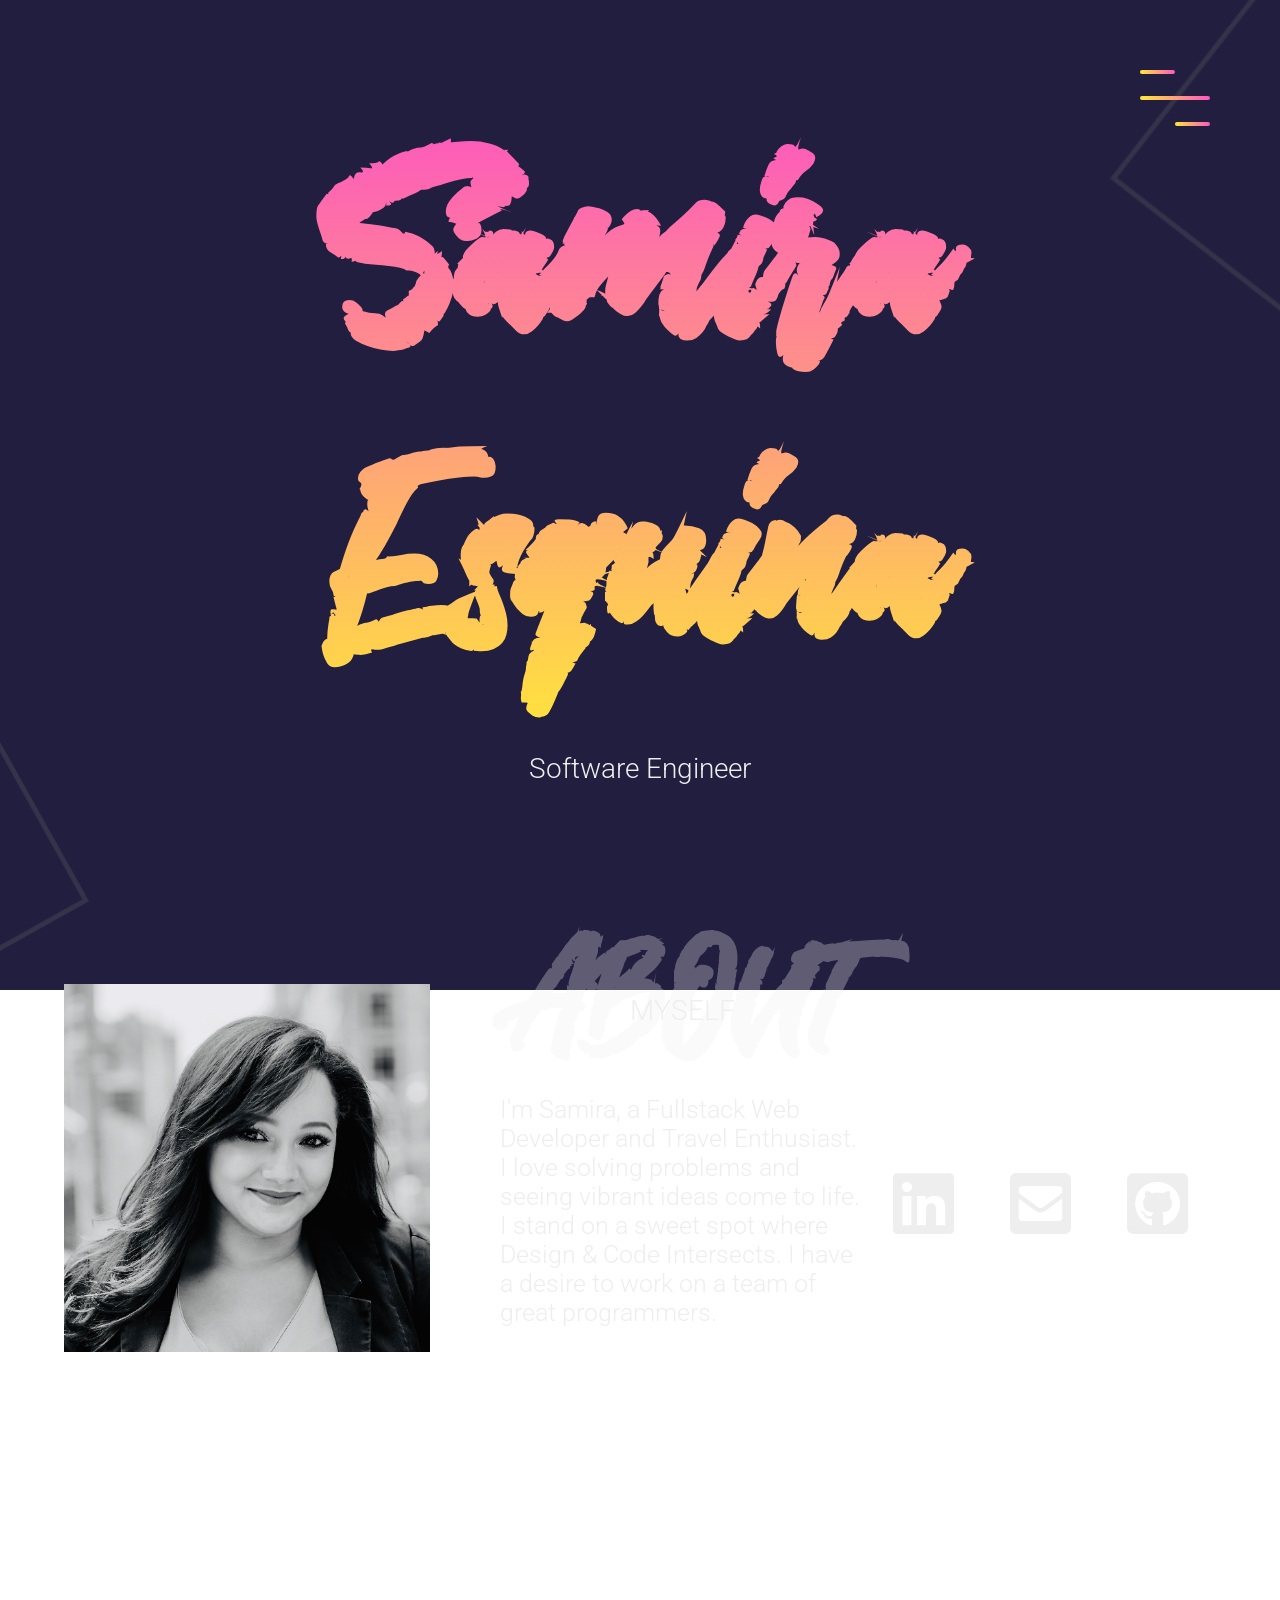
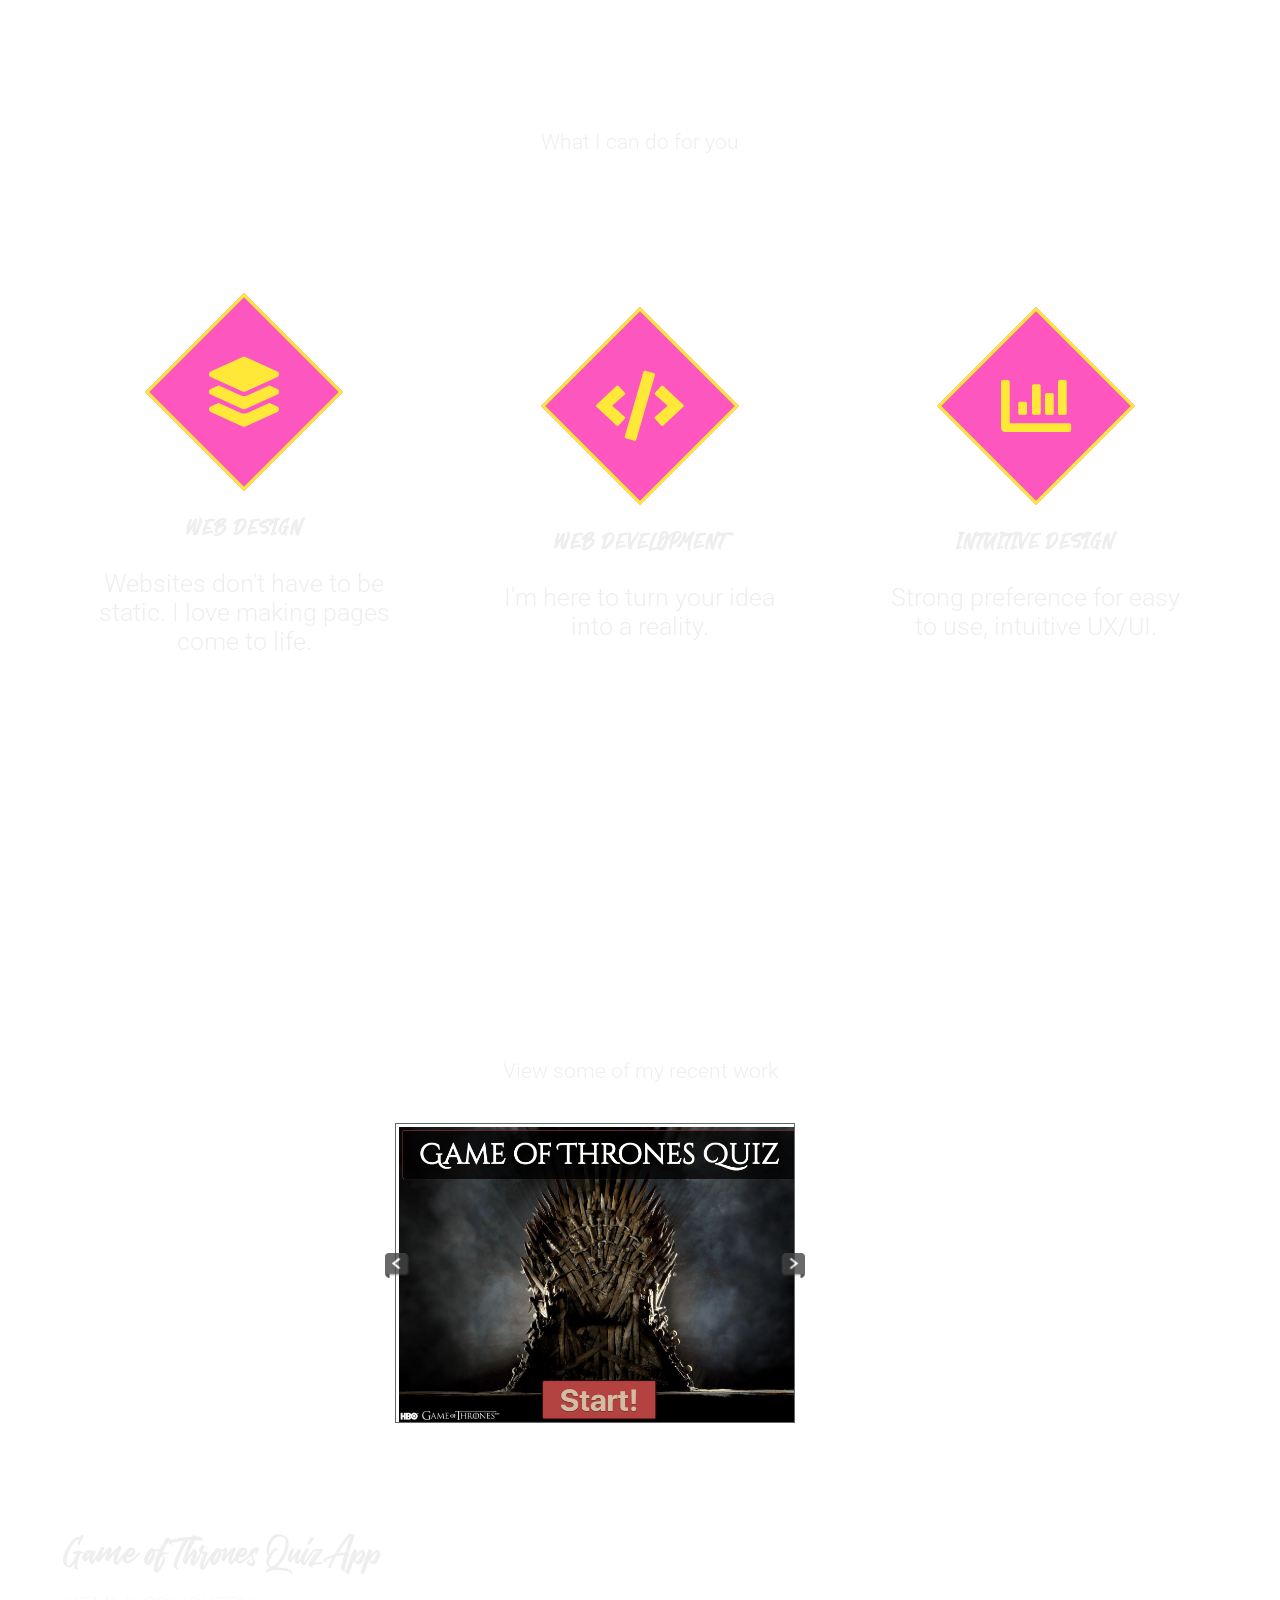
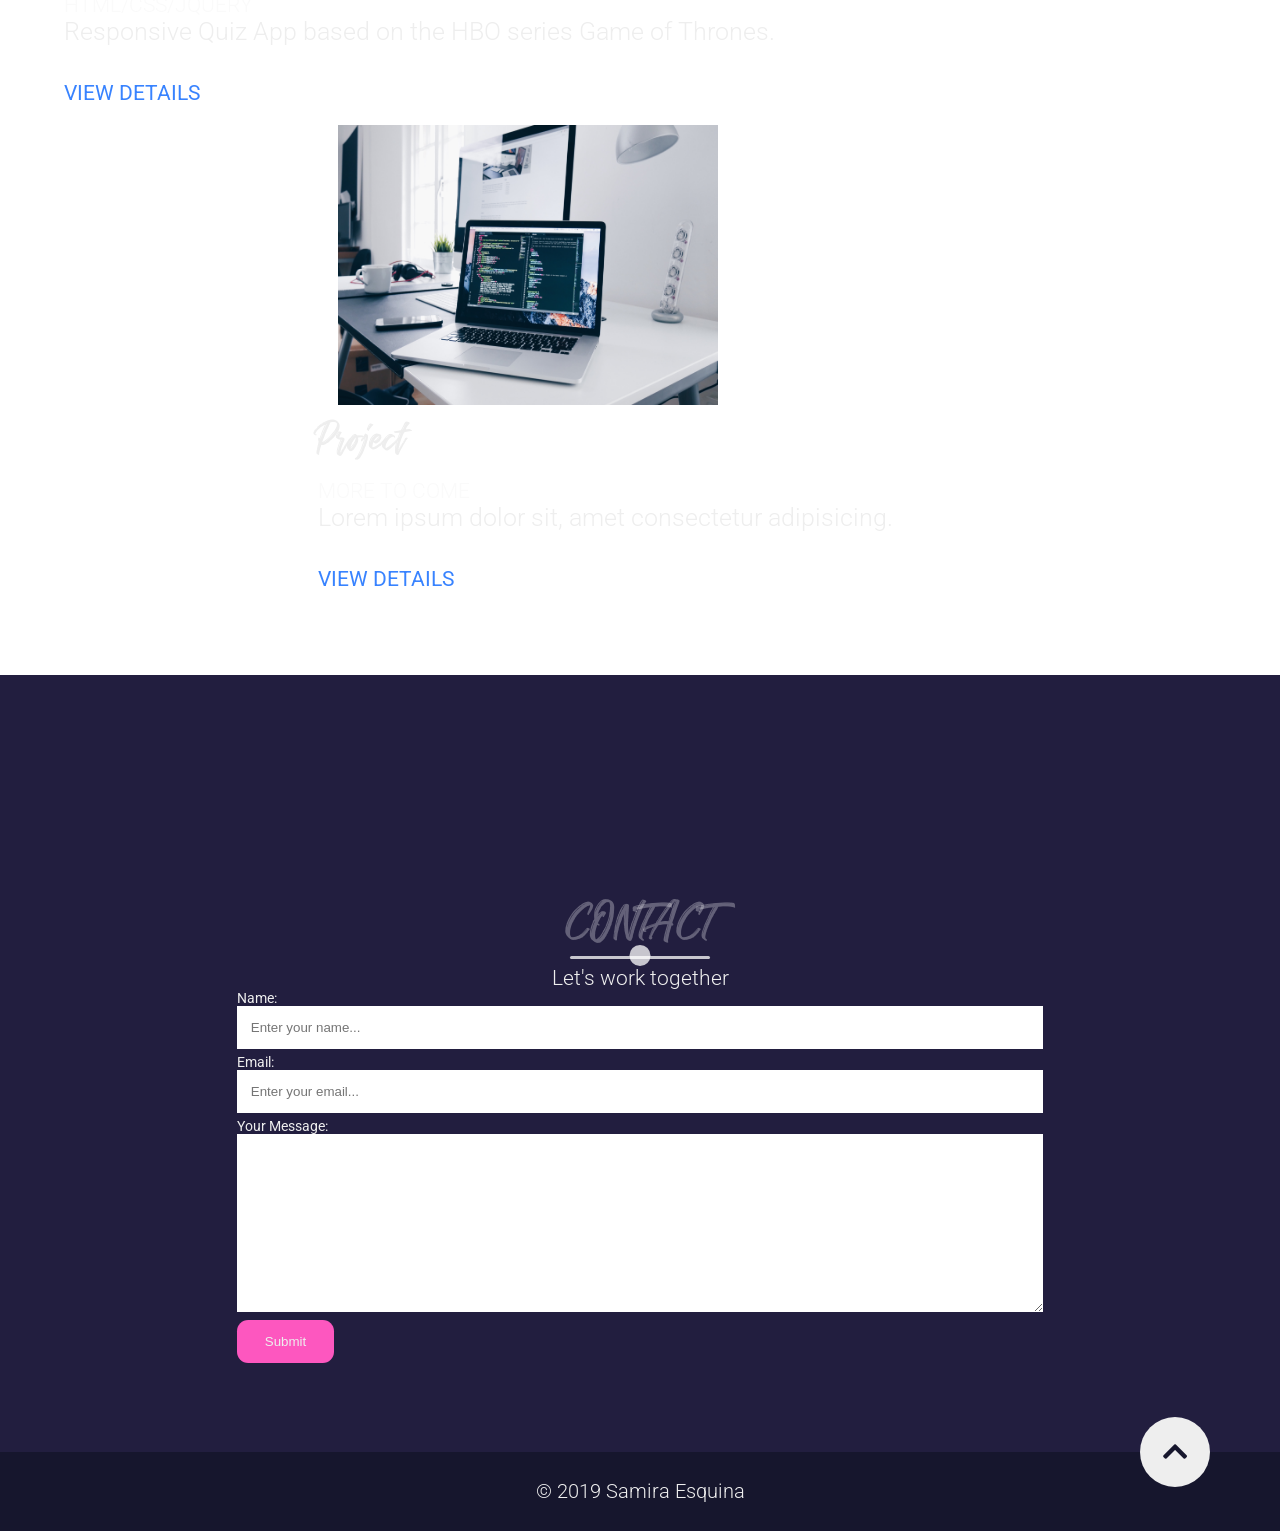
<file: index.html>
<!DOCTYPE html>
<html lang="en">

<head>
  <meta charset="UTF-8">
  <meta name="viewport" content="width=device-width, initial-scale=1">
  <meta http-equiv="X-UA-Compatible" content="ie=edge">
  <title>Samira Esquina</title>
  <link rel="stylesheet" href="https://unpkg.com/aos@next/dist/aos.css" />
  <script src="https://code.jquery.com/jquery-3.1.1.js" integrity="sha256-16cdPddA6VdVInumRGo6IbivbERE8p7CQR3HzTBuELA=" crossorigin="anonymous"></script>
  <link rel="stylesheet" href="https://use.fontawesome.com/releases/v5.8.1/css/all.css">
  <link href="https://fonts.googleapis.com/css?family=Roboto|Roboto+Mono&display=swap" rel="stylesheet">
  <link rel="stylesheet" href="main.css">
</head>

<body>
  <header>
    <div class="menu-toggler">
      <div class="bar half start"></div>
      <div class="bar"></div>
      <div class="bar half end"></div>
    </div>

    <nav class="top-nav">
      <ul class="nav-list">
        <li>
          <a href="index.html" class="nav-link">Home</a>
        </li>
        <li>
          <a href="#about" class="nav-link">About</a>
        </li>
        <li>
          <a href="#services" class="nav-link">Services</a>
        </li>
        <li>
          <a href="#portfolio" class="nav-link">Portfolio</a>
        </li>
        <li>
          <a href="#contact" class="nav-link">Contact</a>
        </li>
      </ul>
    </nav>

    <div class="landing-text">
      <h1>Samira Esquina</h1>
      <h6>Software Engineer</h6>
    </div>
  </header>


  <section class="about" id="about">
    <div class="container">
      <div class="profile-img" data-aos="fade-right" data-aos-delay="300">
        <!--<img src="img/profile.jpeg" alt=""> -->
        <img src="images/profile.jpeg" alt="">
      </div>

      <div class="about-details" data-aos="fade-left" data-aos-delay="300">
        <div class="about-heading">
          <h1>About</h1>
          <h6>Myself</h6>
        </div>
        <p>
          I'm Samira, a Fullstack Web Developer and Travel Enthusiast.
          I love solving problems and seeing vibrant ideas come to life.
          I stand on a sweet spot where Design & Code Intersects.
          I have a desire to work on a team of great programmers.
        </p>
      </div>
      <div class="social-media">
        <ul class="nav-list">
          <li>
            <a href="https://www.linkedin.com/in/samira-esquina-27997b148/" target="_blank" class="icon-link">
              <i class="fab fa-linkedin"></i></a>
            </a>
          </li>
          <li>
            <a href="mailto:samiraesquina@gmail.com" method="post" enctype="text/plain" class="icon-link">
              <i class="fas fa-envelope-square"></i>
            </a>
          </li>
          <li>
            <a href="https://github.com/Sesquina" target="_blank" class="icon-link">
              <i class="fab fa-github-square"></i>
            </a>
          </li>
        </ul>
      </div>
    </div>
  </section>

  <section class="services" id="services">
    <div class="container">
      <div class="section-heading">
        <h1>Services</h1>
        <h6>What I can do for you</h6>
      </div>
      <div class="my-skills">

        <div class="skill" data-aos="fade-in" data-aos-delay="300">
          <div class="icon-container">
            <i class="fas fa-layer-group"></i>
          </div>
          <h1>Web Design</h1>
          <p>
            Websites don't have to be static. I love making pages come to life.
          </p>
        </div>
        <div class="skill" data-aos="fade-in" data-aos-delay="300">
          <div class="icon-container">
            <i class="fas fa-code"></i>
          </div>
          <h1>Web Development</h1>
          <p>
            I'm here to turn your idea into a reality.
          </p>
        </div>
        <div class="skill" data-aos="fade-in" data-aos-delay="300">
          <div class="icon-container">
            <i class="fas fa-chart-bar"></i>
          </div>
          <h1>Intuitive Design</h1>
          <p>
            Strong preference for easy to use, intuitive UX/UI.
          </p>
        </div>
      </div>
    </div>
  </section>

  <section class="portfolio" id="portfolio">
    <div class="container">
      <div class="section-heading">
        <h1>Porfolio</h1>
        <h6>View some of my recent work</h6>
      </div>

      <div class="portfolio-item">
        <div class="portfolio-img has-margin-right" data-aos="fade-right" data-aos-delay="300">

          <div class="slider-container">
            <div class="slider-outer">
              <img src="images/arrow-left.png" class="prev" alt="Prev">
              <div class="slider-inner">
                <img src="images/image1.jpg" class="active">
                <img src="images/image2.jpg">
                <img src="images/image3.jpg">
                <img src="images/image4.jpg">
              </div>
              <img src="images/arrow-right.png" class="next" alt="Next">
            </div>
          </div>
        </div>
      </div>
      <div class="portfolio-description" data-aos="fade-left" data-aos-delay="400">
        <h1>Game of Thrones Quiz App</h1>
        <h6>HTML/CSS/jQuery</h6>
        <p>
          Responsive Quiz App based on the HBO series Game of Thrones.
        </p>
        <a href="https://sesquina.github.io/GameOfThronesQuizApp/" class="cta">View Details</a>
      </div>
    </div>


    <div class="portfolio-item">
      <div class="portfolio-description has-margin-right" data-aos="fade-right" data-aos-delay="900">
        <div class="portfolio-image">
          <img src="images/portitem1.jpg" class="portfolio-image" alt="">
        </div>
        <div class="portfolio-img" data-aos="fade-left" data-aos-delay="1200">
        </div>
        <h1>Project</h>
          <h6>More To Come</h6>
          <p>
            Lorem ipsum dolor sit, amet consectetur adipisicing.
          </p>
          <a href="#" class="cta">View Details</a>
      </div>
    </div>
  </section>

  <section class="contact" id="contact">
    <div class="container">
      <div class="section-heading">
        <h1>Contact</h1>
        <h6>Let's work together</h6>
      </div>
      <form action="" data-aos="fade-up" data-aos-delay="300">
        <label for="name">Name:</label>
        <input type="text" id="name" name="name" placeholder="Enter your name..." required>
        <label for="email">Email:</label>
        <input type="text" id="email" name="email" placeholder="Enter your email..." required>
        <label for="subject">Your Message:</label>
        <textarea name="subject" id="subject" cols="10" rows="10"></textarea>
        <input type="submit" value="Submit">
      </form>
    </div>
  </section>

  <footer class="copyright">
    <div class="up" id="up">
      <i class="fas fa-chevron-up"></i>
    </div>
    <p>&copy; 2019 Samira Esquina</p>
  </footer>


  <script src="https://ajax.googleapis.com/ajax/libs/jquery/3.3.1/jquery.min.js"></script>
  <script src="https://unpkg.com/aos@next/dist/aos.js"></script>
  <script src="main.js"></script>
</body>

</html>
</file>
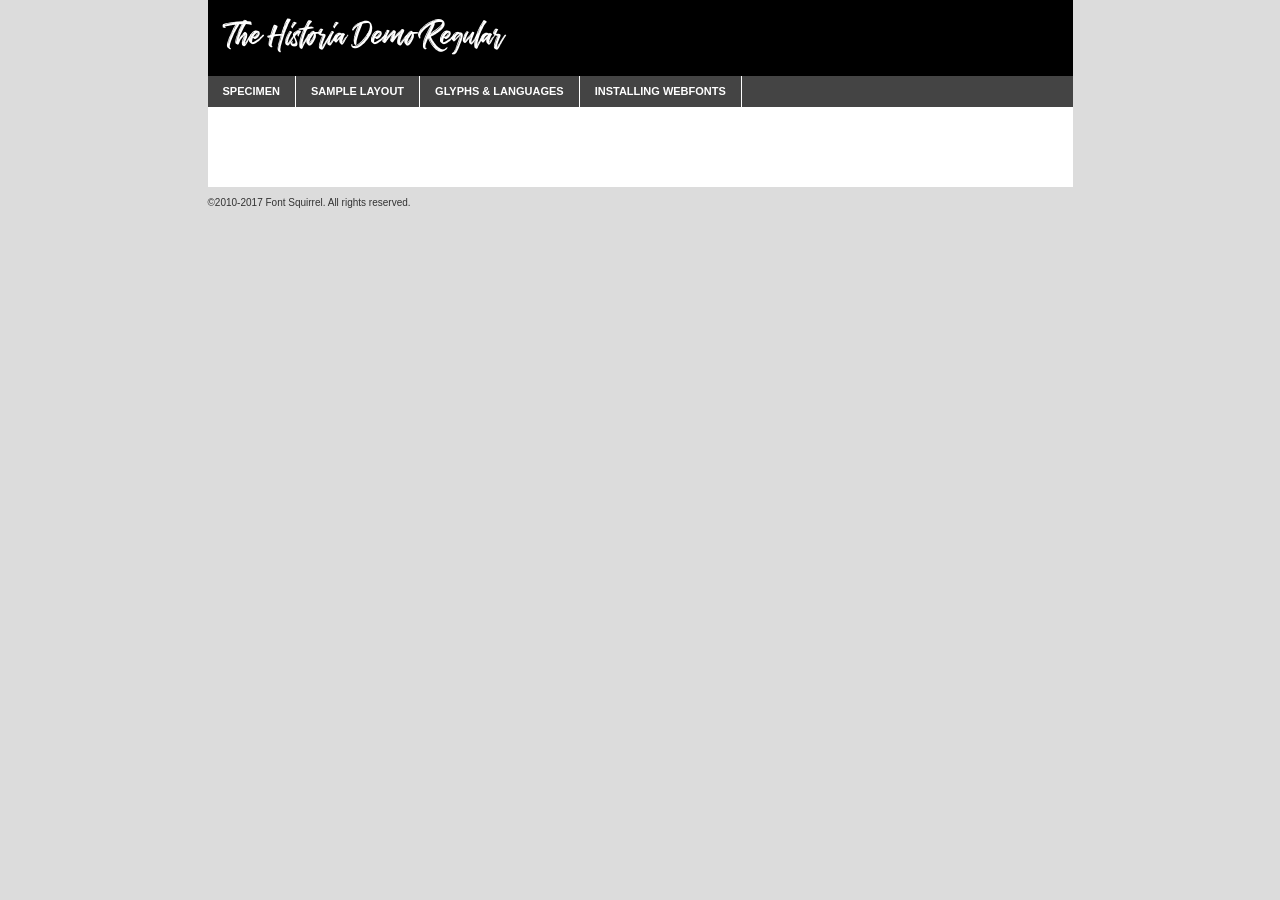
<file: font/thehistoriademo-demo.html>
<!DOCTYPE html PUBLIC "-//W3C//DTD XHTML 1.0 Transitional//EN"
	"http://www.w3.org/TR/xhtml1/DTD/xhtml1-transitional.dtd">

<html xmlns="http://www.w3.org/1999/xhtml" xml:lang="en" lang="en">
<head>
	<meta http-equiv="Content-Type" content="text/html; charset=utf-8" />
	<script src="http://ajax.googleapis.com/ajax/libs/jquery/1.7.2/jquery.min.js" type="text/javascript" charset="utf-8"></script>
	<script type="text/javascript">
	(function($){$.fn.easyTabs=function(option){var param=jQuery.extend({fadeSpeed:"fast",defaultContent:1,activeClass:'active'},option);$(this).each(function(){var thisId="#"+this.id;if(param.defaultContent==''){param.defaultContent=1;}
	if(typeof param.defaultContent=="number")
	{var defaultTab=$(thisId+" .tabs li:eq("+(param.defaultContent-1)+") a").attr('href').substr(1);}else{var defaultTab=param.defaultContent;}
	$(thisId+" .tabs li a").each(function(){var tabToHide=$(this).attr('href').substr(1);$("#"+tabToHide).addClass('easytabs-tab-content');});hideAll();changeContent(defaultTab);function hideAll(){$(thisId+" .easytabs-tab-content").hide();}
	function changeContent(tabId){hideAll();$(thisId+" .tabs li").removeClass(param.activeClass);$(thisId+" .tabs li a[href=#"+tabId+"]").closest('li').addClass(param.activeClass);if(param.fadeSpeed!="none")
	{$(thisId+" #"+tabId).fadeIn(param.fadeSpeed);}else{$(thisId+" #"+tabId).show();}}
	$(thisId+" .tabs li").click(function(){var tabId=$(this).find('a').attr('href').substr(1);changeContent(tabId);return false;});});}})(jQuery);
	</script>
	<link rel="stylesheet" href="specimen_files/specimen_stylesheet.css" type="text/css" charset="utf-8" />
	<link rel="stylesheet" href="stylesheet.css" type="text/css" charset="utf-8" />

	<style type="text/css">
					body{
				font-family: 'the_historia_demoregular';
							}
		</style>

	<title>The Historia Demo Regular Specimen</title>
	
	
	<script type="text/javascript" charset="utf-8">
		$(document).ready(function() {
			$('#container').easyTabs({defaultContent:1});
		});
	</script>
</head>

<body>
<div id="container">
	<div id="header">
		The Historia Demo Regular	</div>
	<ul class="tabs">
		<li><a href="#specimen">Specimen</a></li>
		<li><a href="#layout">Sample Layout</a></li>
				<li><a href="#glyphs">Glyphs &amp; Languages</a></li>
		<li><a href="#installing">Installing Webfonts</a></li>
		
	</ul>
	
	<div id="main_content">

		
			<div id="specimen">
		
				<div class="section">
					<div class="grid12 firstcol">
						<div class="huge">AaBb</div>
					</div>
				</div>
		
				<div class="section">
					<div class="glyph_range">A&#x200B;B&#x200b;C&#x200b;D&#x200b;E&#x200b;F&#x200b;G&#x200b;H&#x200b;I&#x200b;J&#x200b;K&#x200b;L&#x200b;M&#x200b;N&#x200b;O&#x200b;P&#x200b;Q&#x200b;R&#x200b;S&#x200b;T&#x200b;U&#x200b;V&#x200b;W&#x200b;X&#x200b;Y&#x200b;Z&#x200b;a&#x200b;b&#x200b;c&#x200b;d&#x200b;e&#x200b;f&#x200b;g&#x200b;h&#x200b;i&#x200b;j&#x200b;k&#x200b;l&#x200b;m&#x200b;n&#x200b;o&#x200b;p&#x200b;q&#x200b;r&#x200b;s&#x200b;t&#x200b;u&#x200b;v&#x200b;w&#x200b;x&#x200b;y&#x200b;z&#x200b;1&#x200b;2&#x200b;3&#x200b;4&#x200b;5&#x200b;6&#x200b;7&#x200b;8&#x200b;9&#x200b;0&#x200b;&amp;&#x200b;.&#x200b;,&#x200b;?&#x200b;!&#x200b;&#64;&#x200b;(&#x200b;)&#x200b;#&#x200b;$&#x200b;%&#x200b;*&#x200b;+&#x200b;-&#x200b;=&#x200b;:&#x200b;;</div>
				</div>
				<div class="section">
					<div class="grid12 firstcol">
						<table class="sample_table">
							<tr><td>10</td><td class="size10">abcdefghijklmnopqrstuvwxyzABCDEFGHIJKLMNOPQRSTUVWXYZ0123456789abcdefghijklmnopqrstuvwxyzABCDEFGHIJKLMNOPQRSTUVWXYZ0123456789abcdefghijklmnopqrstuvwxyzABCDEFGHIJKLMNOPQRSTUVWXYZ</td></tr>
							<tr><td>11</td><td class="size11">abcdefghijklmnopqrstuvwxyzABCDEFGHIJKLMNOPQRSTUVWXYZ0123456789abcdefghijklmnopqrstuvwxyzABCDEFGHIJKLMNOPQRSTUVWXYZ0123456789abcdefghijklmnopqrstuvwxyzABCDEFGHIJKLMNOPQRSTUVWXYZ</td></tr>
							<tr><td>12</td><td class="size12">abcdefghijklmnopqrstuvwxyzABCDEFGHIJKLMNOPQRSTUVWXYZ0123456789abcdefghijklmnopqrstuvwxyzABCDEFGHIJKLMNOPQRSTUVWXYZ0123456789abcdefghijklmnopqrstuvwxyzABCDEFGHIJKLMNOPQRSTUVWXYZ</td></tr>
							<tr><td>13</td><td class="size13">abcdefghijklmnopqrstuvwxyzABCDEFGHIJKLMNOPQRSTUVWXYZ0123456789abcdefghijklmnopqrstuvwxyzABCDEFGHIJKLMNOPQRSTUVWXYZ0123456789abcdefghijklmnopqrstuvwxyzABCDEFGHIJKLMNOPQRSTUVWXYZ</td></tr>
							<tr><td>14</td><td class="size14">abcdefghijklmnopqrstuvwxyzABCDEFGHIJKLMNOPQRSTUVWXYZ0123456789abcdefghijklmnopqrstuvwxyzABCDEFGHIJKLMNOPQRSTUVWXYZ0123456789abcdefghijklmnopqrstuvwxyzABCDEFGHIJKLMNOPQRSTUVWXYZ</td></tr>
							<tr><td>16</td><td class="size16">abcdefghijklmnopqrstuvwxyzABCDEFGHIJKLMNOPQRSTUVWXYZ0123456789abcdefghijklmnopqrstuvwxyzABCDEFGHIJKLMNOPQRSTUVWXYZ</td></tr>
							<tr><td>18</td><td class="size18">abcdefghijklmnopqrstuvwxyzABCDEFGHIJKLMNOPQRSTUVWXYZ0123456789abcdefghijklmnopqrstuvwxyzABCDEFGHIJKLMNOPQRSTUVWXYZ</td></tr>
							<tr><td>20</td><td class="size20">abcdefghijklmnopqrstuvwxyzABCDEFGHIJKLMNOPQRSTUVWXYZ0123456789abcdefghijklmnopqrstuvwxyzABCDEFGHIJKLMNOPQRSTUVWXYZ</td></tr>
							<tr><td>24</td><td class="size24">abcdefghijklmnopqrstuvwxyzABCDEFGHIJKLMNOPQRSTUVWXYZ0123456789abcdefghijklmnopqrstuvwxyzABCDEFGHIJKLMNOPQRSTUVWXYZ</td></tr>
							<tr><td>30</td><td class="size30">abcdefghijklmnopqrstuvwxyzABCDEFGHIJKLMNOPQRSTUVWXYZ0123456789abcdefghijklmnopqrstuvwxyzABCDEFGHIJKLMNOPQRSTUVWXYZ</td></tr>
							<tr><td>36</td><td class="size36">abcdefghijklmnopqrstuvwxyzABCDEFGHIJKLMNOPQRSTUVWXYZ0123456789abcdefghijklmnopqrstuvwxyzABCDEFGHIJKLMNOPQRSTUVWXYZ</td></tr>
							<tr><td>48</td><td class="size48">abcdefghijklmnopqrstuvwxyzABCDEFGHIJKLMNOPQRSTUVWXYZ0123456789abcdefghijklmnopqrstuvwxyzABCDEFGHIJKLMNOPQRSTUVWXYZ</td></tr>
							<tr><td>60</td><td class="size60">abcdefghijklmnopqrstuvwxyzABCDEFGHIJKLMNOPQRSTUVWXYZ0123456789abcdefghijklmnopqrstuvwxyzABCDEFGHIJKLMNOPQRSTUVWXYZ</td></tr>
							<tr><td>72</td><td class="size72">abcdefghijklmnopqrstuvwxyzABCDEFGHIJKLMNOPQRSTUVWXYZ0123456789abcdefghijklmnopqrstuvwxyzABCDEFGHIJKLMNOPQRSTUVWXYZ</td></tr>
							<tr><td>90</td><td class="size90">abcdefghijklmnopqrstuvwxyzABCDEFGHIJKLMNOPQRSTUVWXYZ0123456789abcdefghijklmnopqrstuvwxyzABCDEFGHIJKLMNOPQRSTUVWXYZ</td></tr>
						</table>
				
					</div>
			
				</div>
		
		
		
								<div class="section" id="bodycomparison">


										<div id="xheight">
				<div class="fontbody">&#x25FC;&#x25FC;&#x25FC;&#x25FC;&#x25FC;&#x25FC;&#x25FC;&#x25FC;&#x25FC;&#x25FC;&#x25FC;&#x25FC;&#x25FC;&#x25FC;&#x25FC;&#x25FC;&#x25FC;&#x25FC;&#x25FC;&#x25FC;&#x25FC;&#x25FC;&#x25FC;&#x25FC;&#x25FC;&#x25FC;&#x25FC;&#x25FC;&#x25FC;&#x25FC;&#x25FC;&#x25FC;&#x25FC;&#x25FC;&#x25FC;&#x25FC;&#x25FC;&#x25FC;&#x25FC;&#x25FC;&#x25FC;&#x25FC;&#x25FC;&#x25FC;&#x25FC;&#x25FC;&#x25FC;&#x25FC;&#x25FC;&#x25FC;&#x25FC;&#x25FC;&#x25FC;&#x25FC;&#x25FC;&#x25FC;&#x25FC;&#x25FC;&#x25FC;&#x25FC;&#x25FC;&#x25FC;&#x25FC;&#x25FC;&#x25FC;&#x25FC;&#x25FC;&#x25FC;&#x25FC;&#x25FC;&#x25FC;&#x25FC;&#x25FC;&#x25FC;&#x25FC;&#x25FC;&#x25FC;&#x25FC;&#x25FC;&#x25FC;&#x25FC;&#x25FC;&#x25FC;&#x25FC;&#x25FC;&#x25FC;&#x25FC;&#x25FC;&#x25FC;&#x25FC;&#x25FC;&#x25FC;&#x25FC;&#x25FC;&#x25FC;&#x25FC;&#x25FC;&#x25FC;&#x25FC;body</div><div class="arialbody">body</div><div class="verdanabody">body</div><div class="georgiabody">body</div></div>
										<div class="fontbody" style="z-index:1">
											body<span>The Historia Demo Regular</span>
										</div>
										<div class="arialbody" style="z-index:1">
											body<span>Arial</span>
										</div>
										<div class="verdanabody" style="z-index:1">
											body<span>Verdana</span>
										</div>
										<div class="georgiabody" style="z-index:1">
											body<span>Georgia</span>
										</div>



								</div>
		
		
				<div class="section psample psample_row1" id="">
					
					<div class="grid2 firstcol">
						<p class="size10"><span>10.</span>Aenean lacinia bibendum nulla sed consectetur. Fusce dapibus, tellus ac cursus commodo, tortor mauris condimentum nibh, ut fermentum massa justo sit amet risus. Nullam id dolor id nibh ultricies vehicula ut id elit. Cum sociis natoque penatibus et magnis dis parturient montes, nascetur ridiculus mus. Nulla vitae elit libero, a pharetra augue.</p>
			
					</div>
					<div class="grid3">
						<p class="size11"><span>11.</span>Aenean lacinia bibendum nulla sed consectetur. Fusce dapibus, tellus ac cursus commodo, tortor mauris condimentum nibh, ut fermentum massa justo sit amet risus. Nullam id dolor id nibh ultricies vehicula ut id elit. Cum sociis natoque penatibus et magnis dis parturient montes, nascetur ridiculus mus. Nulla vitae elit libero, a pharetra augue.</p>
			
					</div>
					<div class="grid3">
						<p class="size12"><span>12.</span>Aenean lacinia bibendum nulla sed consectetur. Fusce dapibus, tellus ac cursus commodo, tortor mauris condimentum nibh, ut fermentum massa justo sit amet risus. Nullam id dolor id nibh ultricies vehicula ut id elit. Cum sociis natoque penatibus et magnis dis parturient montes, nascetur ridiculus mus. Nulla vitae elit libero, a pharetra augue.</p>
			
					</div>
					<div class="grid4">
						<p class="size13"><span>13.</span>Aenean lacinia bibendum nulla sed consectetur. Fusce dapibus, tellus ac cursus commodo, tortor mauris condimentum nibh, ut fermentum massa justo sit amet risus. Nullam id dolor id nibh ultricies vehicula ut id elit. Cum sociis natoque penatibus et magnis dis parturient montes, nascetur ridiculus mus. Nulla vitae elit libero, a pharetra augue.</p>
			
					</div>
					<div class="white_blend"></div>
					
				</div>
				<div class="section psample psample_row2" id="">
					<div class="grid3 firstcol">
						<p class="size14"><span>14.</span>Aenean lacinia bibendum nulla sed consectetur. Fusce dapibus, tellus ac cursus commodo, tortor mauris condimentum nibh, ut fermentum massa justo sit amet risus. Nullam id dolor id nibh ultricies vehicula ut id elit. Cum sociis natoque penatibus et magnis dis parturient montes, nascetur ridiculus mus. Nulla vitae elit libero, a pharetra augue.</p>
			
					</div>
					<div class="grid4">
						<p class="size16"><span>16.</span>Aenean lacinia bibendum nulla sed consectetur. Fusce dapibus, tellus ac cursus commodo, tortor mauris condimentum nibh, ut fermentum massa justo sit amet risus. Nullam id dolor id nibh ultricies vehicula ut id elit. Cum sociis natoque penatibus et magnis dis parturient montes, nascetur ridiculus mus. Nulla vitae elit libero, a pharetra augue.</p>
			
					</div>
					<div class="grid5">
						<p class="size18"><span>18.</span>Aenean lacinia bibendum nulla sed consectetur. Fusce dapibus, tellus ac cursus commodo, tortor mauris condimentum nibh, ut fermentum massa justo sit amet risus. Nullam id dolor id nibh ultricies vehicula ut id elit. Cum sociis natoque penatibus et magnis dis parturient montes, nascetur ridiculus mus. Nulla vitae elit libero, a pharetra augue.</p>
			
					</div>

					<div class="white_blend"></div>

				</div>
				
				<div class="section psample psample_row3" id="">
					<div class="grid5 firstcol">
						<p class="size20"><span>20.</span>Aenean lacinia bibendum nulla sed consectetur. Fusce dapibus, tellus ac cursus commodo, tortor mauris condimentum nibh, ut fermentum massa justo sit amet risus. Nullam id dolor id nibh ultricies vehicula ut id elit. Cum sociis natoque penatibus et magnis dis parturient montes, nascetur ridiculus mus. Nulla vitae elit libero, a pharetra augue.</p>
					</div>
					<div class="grid7">
						<p class="size24"><span>24.</span>Aenean lacinia bibendum nulla sed consectetur. Fusce dapibus, tellus ac cursus commodo, tortor mauris condimentum nibh, ut fermentum massa justo sit amet risus. Nullam id dolor id nibh ultricies vehicula ut id elit. Cum sociis natoque penatibus et magnis dis parturient montes, nascetur ridiculus mus. Nulla vitae elit libero, a pharetra augue.</p>
					</div>
					
					<div class="white_blend"></div>
					
				</div>
				
				<div class="section psample psample_row4" id="">
					<div class="grid12 firstcol">
						<p class="size30"><span>30.</span>Aenean lacinia bibendum nulla sed consectetur. Fusce dapibus, tellus ac cursus commodo, tortor mauris condimentum nibh, ut fermentum massa justo sit amet risus. Nullam id dolor id nibh ultricies vehicula ut id elit. Cum sociis natoque penatibus et magnis dis parturient montes, nascetur ridiculus mus. Nulla vitae elit libero, a pharetra augue.</p>
					</div>
					<div class="white_blend"></div>
					
				</div>
				
				
				
				<div class="section psample psample_row1 fullreverse">
					<div class="grid2 firstcol">
						<p class="size10"><span>10.</span>Aenean lacinia bibendum nulla sed consectetur. Fusce dapibus, tellus ac cursus commodo, tortor mauris condimentum nibh, ut fermentum massa justo sit amet risus. Nullam id dolor id nibh ultricies vehicula ut id elit. Cum sociis natoque penatibus et magnis dis parturient montes, nascetur ridiculus mus. Nulla vitae elit libero, a pharetra augue.</p>
			
					</div>
					<div class="grid3">
						<p class="size11"><span>11.</span>Aenean lacinia bibendum nulla sed consectetur. Fusce dapibus, tellus ac cursus commodo, tortor mauris condimentum nibh, ut fermentum massa justo sit amet risus. Nullam id dolor id nibh ultricies vehicula ut id elit. Cum sociis natoque penatibus et magnis dis parturient montes, nascetur ridiculus mus. Nulla vitae elit libero, a pharetra augue.</p>
			
					</div>
					<div class="grid3">
						<p class="size12"><span>12.</span>Aenean lacinia bibendum nulla sed consectetur. Fusce dapibus, tellus ac cursus commodo, tortor mauris condimentum nibh, ut fermentum massa justo sit amet risus. Nullam id dolor id nibh ultricies vehicula ut id elit. Cum sociis natoque penatibus et magnis dis parturient montes, nascetur ridiculus mus. Nulla vitae elit libero, a pharetra augue.</p>
			
					</div>
					<div class="grid4">
						<p class="size13"><span>13.</span>Aenean lacinia bibendum nulla sed consectetur. Fusce dapibus, tellus ac cursus commodo, tortor mauris condimentum nibh, ut fermentum massa justo sit amet risus. Nullam id dolor id nibh ultricies vehicula ut id elit. Cum sociis natoque penatibus et magnis dis parturient montes, nascetur ridiculus mus. Nulla vitae elit libero, a pharetra augue.</p>
			
					</div>
					<div class="black_blend"></div>
					
				</div>
				
				<div class="section psample psample_row2 fullreverse">
					<div class="grid3 firstcol">
						<p class="size14"><span>14.</span>Aenean lacinia bibendum nulla sed consectetur. Fusce dapibus, tellus ac cursus commodo, tortor mauris condimentum nibh, ut fermentum massa justo sit amet risus. Nullam id dolor id nibh ultricies vehicula ut id elit. Cum sociis natoque penatibus et magnis dis parturient montes, nascetur ridiculus mus. Nulla vitae elit libero, a pharetra augue.</p>
			
					</div>
					<div class="grid4">
						<p class="size16"><span>16.</span>Aenean lacinia bibendum nulla sed consectetur. Fusce dapibus, tellus ac cursus commodo, tortor mauris condimentum nibh, ut fermentum massa justo sit amet risus. Nullam id dolor id nibh ultricies vehicula ut id elit. Cum sociis natoque penatibus et magnis dis parturient montes, nascetur ridiculus mus. Nulla vitae elit libero, a pharetra augue.</p>
			
					</div>
					<div class="grid5">
						<p class="size18"><span>18.</span>Aenean lacinia bibendum nulla sed consectetur. Fusce dapibus, tellus ac cursus commodo, tortor mauris condimentum nibh, ut fermentum massa justo sit amet risus. Nullam id dolor id nibh ultricies vehicula ut id elit. Cum sociis natoque penatibus et magnis dis parturient montes, nascetur ridiculus mus. Nulla vitae elit libero, a pharetra augue.</p>
			
					</div>
					<div class="black_blend"></div>

				</div>
				
				<div class="section psample fullreverse psample_row3" id="">
					<div class="grid5 firstcol">
						<p class="size20"><span>20.</span>Aenean lacinia bibendum nulla sed consectetur. Fusce dapibus, tellus ac cursus commodo, tortor mauris condimentum nibh, ut fermentum massa justo sit amet risus. Nullam id dolor id nibh ultricies vehicula ut id elit. Cum sociis natoque penatibus et magnis dis parturient montes, nascetur ridiculus mus. Nulla vitae elit libero, a pharetra augue.</p>
					</div>
					<div class="grid7">
						<p class="size24"><span>24.</span>Aenean lacinia bibendum nulla sed consectetur. Fusce dapibus, tellus ac cursus commodo, tortor mauris condimentum nibh, ut fermentum massa justo sit amet risus. Nullam id dolor id nibh ultricies vehicula ut id elit. Cum sociis natoque penatibus et magnis dis parturient montes, nascetur ridiculus mus. Nulla vitae elit libero, a pharetra augue.</p>
					</div>
					
					<div class="black_blend"></div>
					
				</div>
				
				<div class="section psample fullreverse psample_row4" id="" style="border-bottom: 20px #000 solid;">
					<div class="grid12 firstcol">
						<p class="size30"><span>30.</span>Aenean lacinia bibendum nulla sed consectetur. Fusce dapibus, tellus ac cursus commodo, tortor mauris condimentum nibh, ut fermentum massa justo sit amet risus. Nullam id dolor id nibh ultricies vehicula ut id elit. Cum sociis natoque penatibus et magnis dis parturient montes, nascetur ridiculus mus. Nulla vitae elit libero, a pharetra augue.</p>
					</div>
					<div class="black_blend"></div>
					
				</div>
				
				
				
				
			</div>
			
			<div id="layout">
				
				<div class="section">
					
					<div class="grid12 firstcol">
						<h1>Lorem Ipsum Dolor</h1>
						<h2>Etiam porta sem malesuada magna mollis euismod</h2>
						
						<p class="byline">By <a href="#link">Aenean Lacinia</a></p>
					</div>
				</div>
				<div class="section">
					<div class="grid8 firstcol">
						<p class="large">Donec sed odio dui. Morbi leo risus, porta ac consectetur ac, vestibulum at eros. Fusce dapibus, tellus ac cursus commodo, tortor mauris condimentum nibh, ut fermentum massa justo sit amet risus. </p>

						
						<h3>Pellentesque ornare sem</h3>

						<p>Maecenas sed diam eget risus varius blandit sit amet non magna. Maecenas faucibus mollis interdum. Donec ullamcorper nulla non metus auctor fringilla. Nullam id dolor id nibh ultricies vehicula ut id elit. Nullam id dolor id nibh ultricies vehicula ut id elit. </p>

						<p>Aenean eu leo quam. Pellentesque ornare sem lacinia quam venenatis vestibulum. Lorem ipsum dolor sit amet, consectetur adipiscing elit. Cum sociis natoque penatibus et magnis dis parturient montes, nascetur ridiculus mus. </p>

						<p>Nulla vitae elit libero, a pharetra augue. Praesent commodo cursus magna, vel scelerisque nisl consectetur et. Aenean lacinia bibendum nulla sed consectetur. </p>

						<p>Nullam quis risus eget urna mollis ornare vel eu leo. Nullam quis risus eget urna mollis ornare vel eu leo. Maecenas sed diam eget risus varius blandit sit amet non magna. Donec ullamcorper nulla non metus auctor fringilla. </p>

						<h3>Cras mattis consectetur</h3>

						<p>Aenean eu leo quam. Pellentesque ornare sem lacinia quam venenatis vestibulum. Aenean lacinia bibendum nulla sed consectetur. Integer posuere erat a ante venenatis dapibus posuere velit aliquet. Cras mattis consectetur purus sit amet fermentum. </p>

						<p>Nullam id dolor id nibh ultricies vehicula ut id elit. Nullam quis risus eget urna mollis ornare vel eu leo. Cras mattis consectetur purus sit amet fermentum.</p>
					</div>
					
					<div class="grid4 sidebar">
						
						<div class="box reverse">
							<p class="last">Nullam quis risus eget urna mollis ornare vel eu leo. Donec ullamcorper nulla non metus auctor fringilla. Cras mattis consectetur purus sit amet fermentum. Sed posuere consectetur est at lobortis. Lorem ipsum dolor sit amet, consectetur adipiscing elit. </p>
						</div>
						
						<p class="caption">Maecenas sed diam eget risus varius.</p>

						<p>Vestibulum id ligula porta felis euismod semper. Integer posuere erat a ante venenatis dapibus posuere velit aliquet. Vestibulum id ligula porta felis euismod semper. Sed posuere consectetur est at lobortis. Maecenas sed diam eget risus varius blandit sit amet non magna. Fusce dapibus, tellus ac cursus commodo, tortor mauris condimentum nibh, ut fermentum massa justo sit amet risus. </p>

					

						<p>Duis mollis, est non commodo luctus, nisi erat porttitor ligula, eget lacinia odio sem nec elit. Aenean lacinia bibendum nulla sed consectetur. Vivamus sagittis lacus vel augue laoreet rutrum faucibus dolor auctor. Aenean lacinia bibendum nulla sed consectetur. Nullam quis risus eget urna mollis ornare vel eu leo. </p>

						<p>Praesent commodo cursus magna, vel scelerisque nisl consectetur et. Donec ullamcorper nulla non metus auctor fringilla. Maecenas faucibus mollis interdum. Fusce dapibus, tellus ac cursus commodo, tortor mauris condimentum nibh, ut fermentum massa justo sit amet risus. </p>

					</div>
				</div>
				
			</div>


			



		<div id="glyphs">
			<div class="section">
				<div class="grid12 firstcol">
			
				<h1>Language Support</h1>
				<p>The subset of The Historia Demo Regular in this kit supports the following languages:<br />
			
					English, Arrernte, Bislama, Cebuano, Fijian, Gilbertese, Hmong, Ibanag, Iloko_ilokano, Interglossa_glosa, Interlingua, Lojban, Norfolk_pitcairnese, Oromo, Rotokas, Seychelles_creole, Shona, Somali, Southern_ndebele, Swahili, Swati_swazi, Tok_pisin, Warlpiri, Xhosa, Zulu, Latinbasic				</p>
				<h1>Glyph Chart</h1>
				<p>The subset of The Historia Demo Regular in this kit includes all the glyphs listed below. Unicode entities are included above each glyph to help you insert individual characters into your layout.</p>
				<div id="glyph_chart">
			
																														 <div><p>&amp;#13;</p>&#13;</div>
																				 <div><p>&amp;#32;</p>&#32;</div>
																				 <div><p>&amp;#65;</p>&#65;</div>
																				 <div><p>&amp;#66;</p>&#66;</div>
																				 <div><p>&amp;#67;</p>&#67;</div>
																				 <div><p>&amp;#68;</p>&#68;</div>
																				 <div><p>&amp;#69;</p>&#69;</div>
																				 <div><p>&amp;#70;</p>&#70;</div>
																				 <div><p>&amp;#71;</p>&#71;</div>
																				 <div><p>&amp;#72;</p>&#72;</div>
																				 <div><p>&amp;#73;</p>&#73;</div>
																				 <div><p>&amp;#74;</p>&#74;</div>
																				 <div><p>&amp;#75;</p>&#75;</div>
																				 <div><p>&amp;#76;</p>&#76;</div>
																				 <div><p>&amp;#77;</p>&#77;</div>
																				 <div><p>&amp;#78;</p>&#78;</div>
																				 <div><p>&amp;#79;</p>&#79;</div>
																				 <div><p>&amp;#80;</p>&#80;</div>
																				 <div><p>&amp;#81;</p>&#81;</div>
																				 <div><p>&amp;#82;</p>&#82;</div>
																				 <div><p>&amp;#83;</p>&#83;</div>
																				 <div><p>&amp;#84;</p>&#84;</div>
																				 <div><p>&amp;#85;</p>&#85;</div>
																				 <div><p>&amp;#86;</p>&#86;</div>
																				 <div><p>&amp;#87;</p>&#87;</div>
																				 <div><p>&amp;#88;</p>&#88;</div>
																				 <div><p>&amp;#89;</p>&#89;</div>
																				 <div><p>&amp;#90;</p>&#90;</div>
																				 <div><p>&amp;#97;</p>&#97;</div>
																				 <div><p>&amp;#98;</p>&#98;</div>
																				 <div><p>&amp;#99;</p>&#99;</div>
																				 <div><p>&amp;#100;</p>&#100;</div>
																				 <div><p>&amp;#101;</p>&#101;</div>
																				 <div><p>&amp;#102;</p>&#102;</div>
																				 <div><p>&amp;#103;</p>&#103;</div>
																				 <div><p>&amp;#104;</p>&#104;</div>
																				 <div><p>&amp;#105;</p>&#105;</div>
																				 <div><p>&amp;#106;</p>&#106;</div>
																				 <div><p>&amp;#107;</p>&#107;</div>
																				 <div><p>&amp;#108;</p>&#108;</div>
																				 <div><p>&amp;#109;</p>&#109;</div>
																				 <div><p>&amp;#110;</p>&#110;</div>
																				 <div><p>&amp;#111;</p>&#111;</div>
																				 <div><p>&amp;#112;</p>&#112;</div>
																				 <div><p>&amp;#113;</p>&#113;</div>
																				 <div><p>&amp;#114;</p>&#114;</div>
																				 <div><p>&amp;#115;</p>&#115;</div>
																				 <div><p>&amp;#116;</p>&#116;</div>
																				 <div><p>&amp;#117;</p>&#117;</div>
																				 <div><p>&amp;#118;</p>&#118;</div>
																				 <div><p>&amp;#119;</p>&#119;</div>
																				 <div><p>&amp;#120;</p>&#120;</div>
																				 <div><p>&amp;#121;</p>&#121;</div>
																				 <div><p>&amp;#122;</p>&#122;</div>
																				 <div><p>&amp;#160;</p>&#160;</div>
																				 <div><p>&amp;#8192;</p>&#8192;</div>
																				 <div><p>&amp;#8193;</p>&#8193;</div>
																				 <div><p>&amp;#8194;</p>&#8194;</div>
																				 <div><p>&amp;#8195;</p>&#8195;</div>
																				 <div><p>&amp;#8196;</p>&#8196;</div>
																				 <div><p>&amp;#8197;</p>&#8197;</div>
																				 <div><p>&amp;#8198;</p>&#8198;</div>
																				 <div><p>&amp;#8199;</p>&#8199;</div>
																				 <div><p>&amp;#8200;</p>&#8200;</div>
																				 <div><p>&amp;#8201;</p>&#8201;</div>
																				 <div><p>&amp;#8202;</p>&#8202;</div>
																				 <div><p>&amp;#8239;</p>&#8239;</div>
																				 <div><p>&amp;#8287;</p>&#8287;</div>
																				 <div><p>&amp;#9724;</p>&#9724;</div>
																																						</div>	
				</div>
		
		
			</div>
		</div>
		
		
		<div id="specs">
			
		</div>
	
		<div id="installing">
			<div class="section">
				<div class="grid7 firstcol">
					<h1>Installing Webfonts</h1>
					
					<p>Webfonts are supported by all major browser platforms but not all in the same way. There are currently four different font formats that must be included in order to target all browsers. This includes TTF, WOFF, EOT and SVG.</p>
					
					<h2>1. Upload your webfonts</h2>
					<p>You must upload your webfont kit to your website. They should be in or near the same directory as your CSS files.</p>
					
					<h2>2. Include the webfont stylesheet</h2>
					<p>A special CSS @font-face declaration helps the various browsers select the appropriate font it needs without causing you a bunch of headaches. Learn more about this syntax by reading the <a href="https://www.fontspring.com/blog/further-hardening-of-the-bulletproof-syntax">Fontspring blog post</a> about it. The code for it is as follows:</p>


<code>
@font-face{ 
	font-family: 'MyWebFont';
	src: url('WebFont.eot');
	src: url('WebFont.eot?#iefix') format('embedded-opentype'),
	     url('WebFont.woff') format('woff'),
	     url('WebFont.ttf') format('truetype'),
	     url('WebFont.svg#webfont') format('svg');
}
</code>

	<p>We've already gone ahead and generated the code for you. All you have to do is link to the stylesheet in your HTML, like this:</p>
	<code>&lt;link rel=&quot;stylesheet&quot; href=&quot;stylesheet.css&quot; type=&quot;text/css&quot; charset=&quot;utf-8&quot; /&gt;</code>

					<h2>3. Modify your own stylesheet</h2>
					<p>To take advantage of your new fonts, you must tell your stylesheet to use them. Look at the original @font-face declaration above and find the property called "font-family." The name linked there will be what you use to reference the font. Prepend that webfont name to the font stack in the "font-family" property, inside the selector you want to change. For example:</p>
<code>p { font-family: 'WebFont', Arial, sans-serif; }</code>

<h2>4. Test</h2>
<p>Getting webfonts to work cross-browser <em>can</em> be tricky. Use the information in the sidebar to help you if you find that fonts aren't loading in a particular browser.</p>
				</div>
				
				<div class="grid5 sidebar">
					<div class="box">
						<h2>Troubleshooting<br />Font-Face Problems</h2>
						<p>Having trouble getting your webfonts to load in your new website? Here are some tips to sort out what might be the problem.</p>

						<h3>Fonts not showing in any browser</h3>

						<p>This sounds like you need to work on the plumbing. You either did not upload the fonts to the correct directory, or you did not link the fonts properly in the CSS. If you've confirmed that all this is correct and you still have a problem, take a look at your .htaccess file and see if requests are getting intercepted.</p>

						<h3>Fonts not loading in iPhone or iPad</h3>

						<p>The most common problem here is that you are serving the fonts from an IIS server. IIS refuses to serve files that have unknown MIME types. If that is the case, you must set the MIME type for SVG to "image/svg+xml" in the server settings. Follow these instructions from Microsoft if you need help.</p>

						<h3>Fonts not loading in Firefox</h3>

						<p>The primary reason for this failure? You are still using a version Firefox older than 3.5. So upgrade already! If that isn't it, then you are very likely serving fonts from a different domain. Firefox requires that all font assets be served from the same domain. Lastly it is possible that you need to add WOFF to your list of MIME types (if you are serving via IIS.)</p>

						<h3>Fonts not loading in IE</h3>

						<p>Are you looking at Internet Explorer on an actual Windows machine or are you cheating by using a service like Adobe BrowserLab? Many of these screenshot services do not render @font-face for IE. Best to test it on a real machine.</p>

						<h3>Fonts not loading in IE9</h3>

						<p>IE9, like Firefox, requires that fonts be served from the same domain as the website. Make sure that is the case.</p>
					</div>
				</div>
			</div>
			
		</div>
	
	</div>
	<div id="footer">
		<p>&copy;2010-2017 Font Squirrel. All rights reserved.</p>
	</div>
</div>
</body>
</html>
</file>
<file: main.css>
/*Globals*/
@font-face {
    font-family: 'The Historia Demo';
    src: url('font/thehistoriademo-webfont.ttf') format('ttf'),
         url('font/thehistoriademo-webfont.woff') format('woff');
    font-weight: normal;
    font-style: normal;
}

*{
    margin: 0;
    padding: 0;
    box-sizing: border-box;
}
html{
    font-family: 'Roboto', sans-serif;
    font-size: 14px;
    color: #eee;
}


body{
    width: 100%;
    height: 100%;
    background: url("images/sitebg.jpg") no-repeat center fixed;
    background: cover;
}

a{
    text-decoration: none;
    color: #eee;
}

h1{
  font-family: 'The Historia Demo', sans-serif;

}

section{
    padding: 6rem 0;
}
p{
    font-size: 1.8rem;
    font-weight: 300;
}
img{
    width: 100%;
}

header{
    width: 100%;
    height: 100vh;
}
/* End Globals*/

/* Reusables*/
.container{
    width: 90%;
    max-width: 120rem;
    height: 100%;
    margin: 0 auto;
    position: relative;
}
.section-heading{
    text-align: center;
    margin-top: 10rem;
}
.section-heading h1{
    font-size: 3.5rem;
    color: rgba(255, 255, 255, .3);
    text-transform: uppercase;
    font-weight: 300;
    position: relative;
    margin-bottom: 1rem;
}
.section-heading h1::before,
.section-heading h1::after{
    content: '';
    position: absolute;
    bottom: -.5rem;
    left: 50%;
    transform: translateX(-50%);
    background-color: rgba(255, 255, 255, .75);
}
.section-heading h1::before{
    width: 10rem;
    height: 3px;
    border-radius: .8rem;
}
.section-heading h1::after{
    width: 1.5rem;
    height: 1.5rem;
    border-radius: 100%;
    bottom: -1rem;
}
.section-heading h6{
    font-size: 1.5rem;
    font-weight: 300;
}
.has-margin-right{
    margin-right: 5rem;
}

.top-nav{
    width: 100%;
    height: 100vh;
    position: fixed;
    top: -100vh;
    z-index: 50;
    background-color: #16162d;
    border-bottom-right-radius: 100%;
    border-bottom-left-radius: 100%;
    transition: all 650ms cubic-bezier(1,0,0,1);
    /* z-index: 100; */
}
.nav-list{
    list-style: none;
    width: 100%;
    height: 100%;
    display: flex;
    justify-content: center;
    align-items: center;
}
li{
    margin: 0 2rem;
}

.nav-link{
    font-family:'The Historia Demo', sans-serif;
    font-size: 4rem;
    padding: 1rem;
}

.nav-link:hover,
.nav-link:focus{
    background: linear-gradient(to top, #ffe838, #fd57bf);
    -webkit-background-clip: text;
    -webkit-text-fill-color: transparent;
}

.top-nav.open{
    top: 0;
    border-radius: initial;
}

.menu-toggler{
    position: absolute;
    top: 5rem;
    right: 5rem;
    width: 5rem;
    height: 4rem;
    display: flex;
    flex-direction: column;
    justify-content: space-between;
    cursor: pointer;
    z-index: 1500;
    transition: transform 650ms ease-out;
}

.menu-toggler.open{
    transform: rotate(-45deg);
}

.bar{
    background: linear-gradient(to right, #ffe838, #fd57bf);
    width: 100%;
    height: 4px;
    border-radius: .8rem;
}
.bar.half{
    width: 50%;
}
.bar.start{
    transform-origin: right;
    transition: transform 650ms cubic-bezier(0.54, -0.81, 0.57, 0.57);
}
.open .bar.start{
    transform: rotate(-450deg) translateX(.8rem);
}
.bar.end{
    align-self: flex-end;
    transform-origin: left;
    transition: transform 650ms cubic-bezier(0.54, -0.81, 0.57, 0.57);
}
.open .bar.end{
    transform: rotate(-450deg) translateX(-.8rem);
}

/*LANDING TEXT*/
.landing-text{
    position: absolute;
    top: 50%;
    left: 50%;
    transform: translate(-50%, -50%);
    width: 100%;
    text-align: center;
    z-index: 1;
}
.landing-text h1{
    font-size: 20rem;
    font-family: 'The Historia Demo', sans-serif;
    background: linear-gradient(to top, #ffe838, #fd57bf);
    -webkit-background-clip: text;
    -webkit-text-fill-color: transparent;
    padding: 1rem;
    user-select: none;
}
.landing-text h6{
    font-size: 2rem;
    font-weight: 300;
}

/*ABOUT*/
.about .container{
    display: flex;
    align-items: center;
    justify-content: center;
}

.about-heading{
    text-align: center;
    text-transform: uppercase;
    line-height: 0;
    margin-bottom: 6rem;
}
.about-heading h1{
    font-size: 10rem;
    opacity: .3;
}
.about-heading h6{
    font-size: 2rem;
    font-weight: 300;
}
.profile-img{
    flex: 1;
    margin-right: 5rem;
}
.about-details{
    flex: 1;
}
.social-media{
    margin-top: 5rem;
}
.social-media i{
    font-size: 5rem;
    transition: color 650ms;
}
.fa-linkedin:hover{
    color: #ffe838;
}
.fa-envelope-square:hover{
    color: #38a1f3;
}
.fa-github-square:hover{
    color:#fd57bf;
}

/*SERVICES*/
.my-skills{
    margin-top: 10rem;
    display: grid;
    grid-template-columns:  repeat(auto-fit, minmax(25rem, 1fr));
    grid-gap: 2.5rem;
    text-align: center;
}
.skill{
    display: flex;
    flex-direction: column;
    justify-content: center;
    align-items: center;
    padding: 2rem;
}
.skill h1{
    text-transform: uppercase;
    letter-spacing: 2px;
    margin: 2rem -2px 2rem 0;
}
.icon-container{
    width: 10rem;
    height: 10rem;
    border: 3px solid #ffe838;
    background-color: #fd57bf;
    margin-bottom: 2rem;
    display: flex;
    transform: rotate(45deg);
}
.icon-container i{
    color: #ffe838;
    font-size: 5rem;
    margin: auto;
    transform: rotate(-45deg);
}

/*PORTFOLIO*/

/*jQuery Slider*/

.slider-container{
	width:440px;
	margin:40px auto;
	overflow: auto;
  display: flex; 
}

.slider-inner{
	width:400px;
	height:300px;
	position:relative;
	overflow:hidden;
	float:left;
	padding:3px;
	border:#666 solid 1px;
}

.slider-inner img{
	display:none;
	width:400px;
	height:300px;
}

.slider-inner img.active{
	display:inline-block;
}

.prev,.next{
	float:left;
	margin-top:130px;
	cursor: pointer;
	width: 25px;
	height: 25px;
	opacity: 0.8;
}

.prev{
	position:relative;
	margin-right: -15px;
	z-index:100;
}

.next{
	position:relative;
	margin-left:-15px;
	z-index:100;
}


/*   */



.portfolio-item{
    display: flex;
    align-items: center;
    justify-content: center;
    margin-bottom: 5rem;
}
.portfolio-item:last-child{
    margin-bottom: 0;
}
.profile-img{
    width: 30rem;
    flex: 1;
}
.portfolio-description h1{
    font-size: 3rem;
    font-weight: 300;
    margin: 1rem 0;
    flex: 1;
    justify-content: center;

}
.portfolio-description h6{
    font-size: 1.5rem;
    text-transform: uppercase;
    font-weight: 300;
    opacity: 0.3;
}
.portfolio-description .cta{
    display: inline-block;
    margin-top: 2.5rem;
    font-size: 1.5rem;
    text-transform: uppercase;
    color: #3883ff;
    transition: color 650ms;
}
.portfolio-description .cta:hover{
    color: #2f67cd;
}

.portfolio-image{
  width:400px;
  height:300px;
  padding:10px;
}


/*CONTACT*/
.contact{
    background-color: #221e3f;
}
form{
    width: 70%;
    margin: 0 auto;
}
form label{
    font-size: 14px;
}
input,
select,
textarea{
    width: 100%;
    padding: 1rem;
    margin-bottom: 5px;
    border: none;
    outline-color: #fd57bf;
}
input[type="Submit"]{
    width: initial;
    background-color: #fd57bf;
    color: #eee;
    padding: 1rem 2rem;
    border-radius: .8rem;
    cursor: pointer;
    transition: background-color 650ms;
}
input[type="Submit"]:hover{
    color: #221e3f;
    background-color: #ffe838;
}

/*FOOTER*/
.copyright{
    width: 100%;
    text-align: center;
    background-color: #16162d;
    padding: 2rem 0;
    position: relative;
}
.up{
    position: absolute;
    width: 5rem;
    height: 5rem;
    background-color: #eee;
    top: -2.5rem;
    right: 5rem;
    border-radius: 100%;
    display: flex;
    animation: pulse 2s infinite;
    cursor: pointer;
}
.up i{
    color:#16162d;
    font-size: 2rem;
    margin:auto;
}
.copyright p{
    font-size: 1.4rem;
}

/*Animations*/
@keyframes pulse{
    0%{
        box-shadow: 0 0 0 0 rgba(253, 87, 191, 0.99);
    }
    70%{
        box-shadow: 0 0 0 2rem rgba(253, 87, 191, 0);
    }
    100%{
        box-shadow: 0 0 0 0 rgba(253, 87, 191, 0);
    }
}

/*Media Queries*/
@media screen and (max-width:768px){
    body{
        background: url("images/sitebg2.jpg") no-repeat center fixed;
        background: cover;
    }
    .landing-text h1{
        font-size: 15rem;
    }
    .landing-text h6{
        font-size: 1.7rem;
    }
    .nav-list{
        flex-direction: column;
    }
    li{
        margin: 2rem 0;
    }
    .nav-link{
        font-size: 4.5rem;
    }
    .about-heading h1{
        font-size: 8rem;
    }
    .section-heading h1{
        font-size: 3rem;
    }
    .about-details .nav-list{
        flex-direction: initial;
    }
    .about-details li{
        margin: 0 2rem;
    }
    .icon-container{
        width: 7rem;
        height: 7rem;
    }
    .icon-container i{
        font-size: 4rem;
    }

@media screen and (max-width: 600px){
    .menu-toggler{
        top: 2rem;
        right: 2rem;
    }
    .landing-text h1{
        font-size: 8rem;
    }
    .landing-text h6{
        font-size: 1.4rem;
    }
    .nav-link{
        font-size: 3.5rem;
    }
    .about .container{
        flex-direction: column;
    }
    .profile-img{
        margin: 0 0 7rem 0;
    }
    .portfolio-item{
        flex-direction: column;
    }
    .profile-img{
        margin: 0 0 2rem 0;
        order: 1;
    }
    .portfolio-description{
        margin: 0;
        order: 2;
    }
    form{
        width: 100%;
    }
    .up{
        right: 2rem;
    }
}
</file>
<file: font/specimen_files/specimen_stylesheet.css>
@import url('grid_12-825-55-15.css');

/*  
	CSS Reset by Eric Meyer - Released under Public Domain
    http://meyerweb.com/eric/tools/css/reset/
*/
html, body, div, span, applet, object, iframe,
h1, h2, h3, h4, h5, h6, p, blockquote, pre,
a, abbr, acronym, address, big, cite, code,
del, dfn, em, font, img, ins, kbd, q, s, samp,
small, strike, strong, sub, sup, tt, var,
b, u, i, center, dl, dt, dd, ol, ul, li,
fieldset, form, label, legend, table, 
caption, tbody, tfoot, thead, tr, th, td 
                  {margin: 0;padding: 0;border: 0;outline: 0;
                  font-size: 100%;vertical-align: baseline;
                  background: transparent;}
body              {line-height: 1;}
ol, ul            {list-style: none;}
blockquote, q     {quotes: none;}
blockquote:before, blockquote:after,
q:before, q:after {content: '';	content: none;}
:focus            {outline: 0;}
ins               {text-decoration: none;}
del               {text-decoration: line-through;}
table             {border-collapse: collapse;border-spacing: 0;}




body {
	color: #000;
	background-color: #dcdcdc;
}

a {
	text-decoration: none;
	color: #1883ba;
}

h1{
	font-size: 32px;
	font-weight: normal;
	font-style: normal;
	margin-bottom: 18px;
}

h2{
	font-size: 18px;
}

#container {
	width: 865px;
	margin: 0px auto;
}


#header {
	padding: 20px;
	font-size: 36px;
	background-color: #000;
	color: #fff;
}

#header span {
	color: #666;
}
#main_content {
	background-color: #fff;
	padding: 60px 20px 20px;
}


#footer p {
	margin: 0;
	padding-top: 10px;
	padding-bottom: 50px;
	color: #333;
	font: 10px Arial, sans-serif;
}

.tabs {
	width: 100%;
	height: 31px;
	background-color: #444;
}
.tabs li {
	float:  left;
	margin: 0;
	overflow: hidden;
	background-color: #444;
}
.tabs li a {
	display: block;
	color: #fff;
	text-decoration: none;
	font: bold 11px/11px 'Arial';
	text-transform: uppercase;
	padding: 10px 15px;
	border-right: 1px solid #fff;
}

.tabs li a:hover {
		background-color: #00b3ff;

}

.tabs li.active a {
	color:  #000;
	background-color: #fff;
}



div.huge {
	
	font-size: 300px;
	line-height: 1em;
	padding: 0;
	letter-spacing: -.02em;
	overflow: hidden;
}
div.glyph_range {
	font-size: 72px;
	line-height: 1.1em;
}

.size10{ font-size: 10px; }
.size11{ font-size: 11px; }
.size12{ font-size: 12px; }
.size13{ font-size: 13px; }
.size14{ font-size: 14px; }
.size16{ font-size: 16px; }
.size18{ font-size: 18px; }
.size20{ font-size: 20px; }
.size24{ font-size: 24px; }
.size30{ font-size: 30px; }
.size36{ font-size: 36px; }
.size48{ font-size: 48px; }
.size60{ font-size: 60px; }
.size72{ font-size: 72px; }
.size90{ font-size: 90px; }


.psample_row1 {	height: 120px;}
.psample_row1 {	height: 120px;}
.psample_row2 {	height: 160px;}
.psample_row3 {	height: 160px;}
.psample_row4 {	height: 160px;}

.psample {
	overflow: hidden;
	position: relative;
}
.psample p {
	line-height: 1.3em;
	display: block;
	overflow: hidden;
	margin: 0;
}

.psample span {
	margin-right: .5em;
}

.white_blend {
	width: 100%;
	height: 61px;
	background-image: url([data-uri]);
	position: absolute;
	bottom: 0;
}
.black_blend {
	width: 100%;
	height: 61px;
	background-image: url([data-uri]);
	position: absolute;
	bottom: 0;
}
.fullreverse {
	background:  #000 !important;
	color:  #fff !important;
	margin-left: -20px;
	padding-left: 20px;
	margin-right: -20px;
	padding-right: 20px;
	padding: 20px;
	margin-bottom:0;
}


.sample_table td {
	padding-top: 3px;
	padding-bottom:5px;
	padding-left: 5px;
	vertical-align: middle;
	line-height: 1.2em;
}

.sample_table td:first-child {
	background-color: #eee;
	text-align: right;
	padding-right: 5px;
	padding-left: 0;
	padding: 5px;
	font: 11px/12px "Courier New", Courier, mono;
}

code {
	white-space: pre;
	background-color: #eee;
	display: block;
	padding: 10px;
	margin-bottom: 18px;
	overflow: auto;
}


.bottom,.last 	{margin-bottom:0 !important; padding-bottom:0 !important;}

.box  { 
  padding: 18px; 
  margin-bottom: 18px; 
  background: #eee; 
}

.reverse,.reversed { background:  #000 !important;color:  #fff !important; border: none !important;}

#bodycomparison {
	position: relative;
	overflow: hidden;
	font-size: 72px;
	height: 90px;
	white-space: nowrap;
}

#bodycomparison div{
	font-size: 72px;
	line-height: 90px;
	display: inline;
	margin: 0 15px 0 0;
	padding: 0;
}

#bodycomparison div span{
	font: 10px Arial;
	position: absolute;
	left: 0;
}
#xheight {
	float: none;
	position: absolute;
	color: #d9f3ff;
	font-size: 72px;
	line-height: 90px;
}

.fontbody {
 position: relative;
}
.arialbody{
	font-family: Arial;
	position: relative;
}
.verdanabody{
	font-family: Verdana;
	position: relative;
}
.georgiabody{
	font-family: Georgia;
	position: relative;
}

/* @group Layout page
 */

#layout h1 {
	font-size: 36px;
	line-height: 42px;
	font-weight: normal;
	font-style: normal;
}

#layout h2 {
	font-size: 24px;
	line-height: 23px;
	font-weight: normal;
	font-style: normal;
}

#layout h3 {
	font-size: 22px;
	line-height: 1.4em;
	margin-top: 1em;
	font-weight: normal;
	font-style: normal;
}


#layout p.byline {
	font-size: 12px;
	margin-top: 18px;
	line-height: 12px;
	margin-bottom: 0;
}
#layout p {
	font-size: 14px;
	line-height: 21px;
	margin-bottom: .5em;
}

#layout p.large{
	font-size: 18px;
	line-height: 26px;
}

#layout .sidebar p{
	font-size: 12px;
	line-height: 1.4em;
}

#layout p.caption {
	font-size: 10px;
	margin-top: -16px;
	margin-bottom: 18px;
}

/* @end */

/* @group Glyphs */

#glyph_chart div{
	background-color: #d9f3ff;
	color: black;
	float: left;
	font-size: 36px;
	height: 1.2em;
	line-height: 1.2em;
	margin-bottom: 1px;
	margin-right: 1px;
	text-align: center;
	width: 1.2em;
	position: relative;
	padding: .6em .2em .2em;
}

#glyph_chart div p {
	position: absolute;
	left: 0;
	top: 0;
	display: block;
	text-align: center;
	font: bold 9px Arial, sans-serif;
	background-color: #3a768f;
	width: 100%;
	color: #fff;
	padding: 2px 0;
}


#glyphs h1 {
	font-family: Arial, sans-serif;
}
/* @end */

/* @group Installing */

#installing {
	font: 13px Arial, sans-serif;
}

#installing p,
#glyphs p{
	line-height: 1.2em;
	margin-bottom: 18px;
	font: 13px Arial, sans-serif;
}



#installing h3{
	font-size: 15px;
	margin-top: 18px;
}

/* @end */

#rendering h1 {
	font-family: Arial, sans-serif;
}
.render_table td {
	font: 11px "Courier New", Courier, mono;
	vertical-align: middle;
}
</file>
<file: font/stylesheet.css>
/*! Generated by Font Squirrel (https://www.fontsquirrel.com) on June 5, 2019 */



@font-face {
    font-family: 'the_historia_demoregular';
    src: url('thehistoriademo-webfont.woff2') format('woff2'),
         url('thehistoriademo-webfont.woff') format('woff');
    font-weight: normal;
    font-style: normal;

}
</file>
